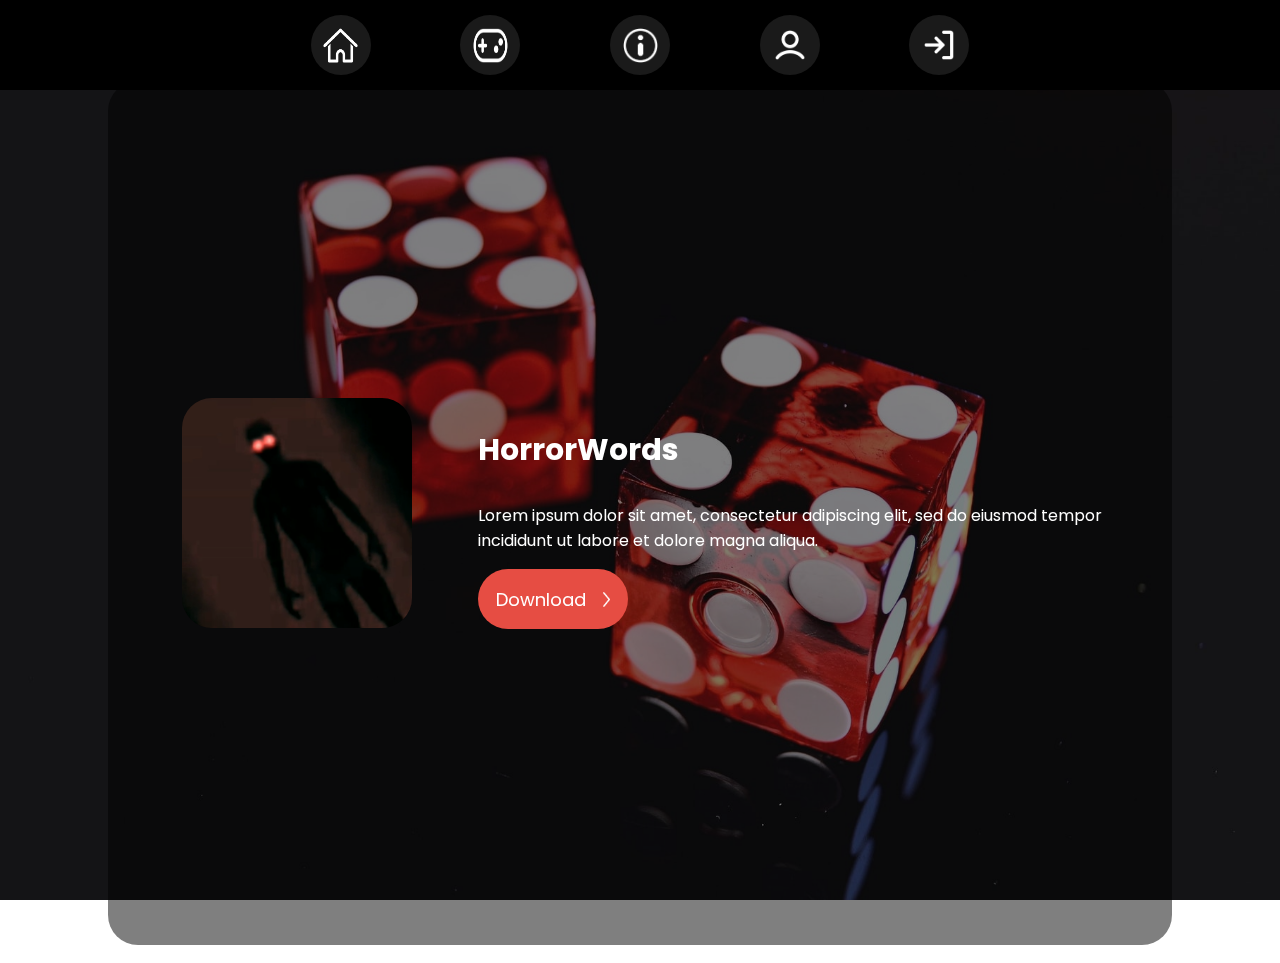
<file: website/templates/games.html>
<DOCTYPE! html>
<html>
	<head>
		<link rel="stylesheet" href="../static/games.css">
		<link rel="stylesheet" href="https://fonts.googleapis.com/css?family=Poppins">
	</head>
	<body>
		<div class="navbar">
			<div class="list">
				<a href="/" style="text-decoration:none">
					<div class="bubble home">
						<img src="../static/home.png" alt="home">
					</div>
				</a>
				<a href="/" style="text-decoration:none">
					<div class="bubble game">
						<img src="../static/game.png" alt="game">
					</div>
				</a>
				<a href="/" style="text-decoration:none">
					<div class="bubble about">
						<img src="../static/about.png" alt="about">
					</div>
				</a>
				<a href="/" style="text-decoration:none">
					<div class="bubble hire">
						<img src="../static/hire.png" alt="hire">
					</div>
				</a>
				<a href="/" style="text-decoration:none">
					<div class="bubble sign">
						<img src="../static/sign.png" alt="sign">
					</div>
				</a>
			</div>
		</div>
		<div class="container">
			<div class="game">
				<div class="game-img">
				</div>
				<div class="game-text">
					<div class="game-info">
						<h3>HorrorWords</h3>
						<p>Lorem ipsum dolor sit amet, consectetur adipiscing elit, sed do eiusmod tempor incididunt ut labore et dolore magna aliqua. </p>
					</div>
					<a href="/games/horrorwords" style="text-decoration:none">
						<div class="btn">
							<p>Download</p>
							<img src="../static/arrow.png" alt="">
						</div>
					</a>
				</div>
			</div>
		</div>
	</body>
</html>
</file>
<file: website/static/games.css>
body {
	margin: 0;
	padding: 0;
}

body::before{
	content: "";
	height: 100%;
	width: 100%;
	background-image: url("dominos.jpeg");
	background-repeat: no-repeat;
	background-size: cover;
	z-index: -1;
	position: fixed;
	top: 0;
	left: 0;
}

.container {
	display: flex;
	flex-direction: column;
	align-items: center;
	width: 100%;
	height: 100%;
}

.navbar {
	width: 100%;
	height: 10vh;
	position: fixed;
	top: 0;
	left: 0;
	display: flex;
	align-items: center;
	justify-content: center;
	background-color: black;
}

.navbar .list{
	width: 70%;
	height: 6px;
	border-radius: 50px;
	display: flex;
	align-items: center;
	justify-content: center;
	gap: 10%;
}

.navbar .list .bubble {
	height: 60px;
	width: 60px;
	background-color: rgba(255, 255, 255, 0.1);
	border-radius: 50%;
	display: flex;
	justify-content: center;
	align-items: center;
	gap: 5%;
}

.navbar .list .bubble:hover {
	animation-name: extende;
	animation-duration: 500ms;
	animation-fill-mode: forwards;
}

.navbar .list .bubble div {
	height: 60px;
	width: 60px;
	display: flex;
	justify-content: center;
	align-items: center;
}

.navbar .list .bubble img {
	height: 35px;
	width: 35px;
	animation-name: fix;
	animation-duration: 1.5s;
}

.navbar .list .sign img {
	height: 30px;
	width: 30px;
}

.navbar .list .hire img {
	height: 30px;
	width: 30px;
}

.navbar .list .bubble:hover::after {
	content: "";
	color: white;
	font-family: Poppins;
	font-size: 20px;
	font-weight: bold;
	text-transform: capitalize;
	text-align: center;
	animation-name: ghost;
	animation-duration: 1.2s;
}

.navbar .list .home:hover::after {
	content: "home";
}

.navbar .list .game:hover::after {
	content: "games";
}

.navbar .list .about:hover::after {
	content: "about us";
}

.navbar .list .hire:hover::after {
	content: "hire us";
}

.navbar .list .sign:hover::after {
	content: "sign in";
}

.container {
	margin-top: 7vh;
}

.container .game {
	display: grid;
	grid-template-columns: 1fr 2fr;
	align-items: center;
	justify-items: center;
	column-gap: 1vw;
	width: 80%;
	height: 70vw;
	background-color: rgba(0, 0, 0, 0.5);
	border-radius: 30px;
	padding: 20px;
	margin: 2vh 0;
}

.container .game .game-img {
	height: 230px;
	width: 230px;
	background-image: url("window.png");
	background-repeat: no-repeat;
	background-size: cover;
	border-radius: 30px;
}

.container .game .game-img img{
	height: 100%;
	width: 100%;
}

.container .game .game-text .game-info h3{
	color: white;
	font-size: 30px;
	font-family: Poppins;
}

.container .game .game-text .game-info p{
	color: white;
	font-size: 16px;
	font-family: Poppins;
}

.container .game .game-text .btn {
	height: 60px;
	width: 150px;
	margin-top: vh;
	background-color: #e64d43;
	border: none;
	border-radius: 50px;
	display: flex;
	justify-content: space-evenly;
	align-items: center;
	cursor: pointer;
}

.container .game .game-text .btn p {
	color: white;
	font-size: 18px;
	font-family: Poppins;

}

.container .game .game-text .btn img{
	height: 15px;
	width: 7px;

}

@media (max-width: 700px)
{
	.container .game {
		display: flex;
		flex-direction: column;
		align-items: center;
		justify-content: center;
		padding: 50px 20px;
		height: 70vh;
	}

	.container .game .game-img {
		width: 190px;
		height: 190px;
	}

	.container .game .game-text {
		width: 80%;
	}
}

/*@media (min-width: 960px)
{
	.container .game {
		display: flex;
		flex-direction: column;
		align-items: center;
		justify-content: center;
		padding: 50px 20px;
		height: 70vh;
	}

	.container .game .game-img {
		width: 90%;
		height: 300px;
	}

	.container .game .game-text {
		width: 80%;
	}
}*/

@keyframes extende {
	100% {
		width: 170px;
		border-radius: 30px;
	}
}

@keyframes ghost {
	0% {
		opacity: 0;
	}
	100% {
		opacity: 1;
	}
}
</file>
